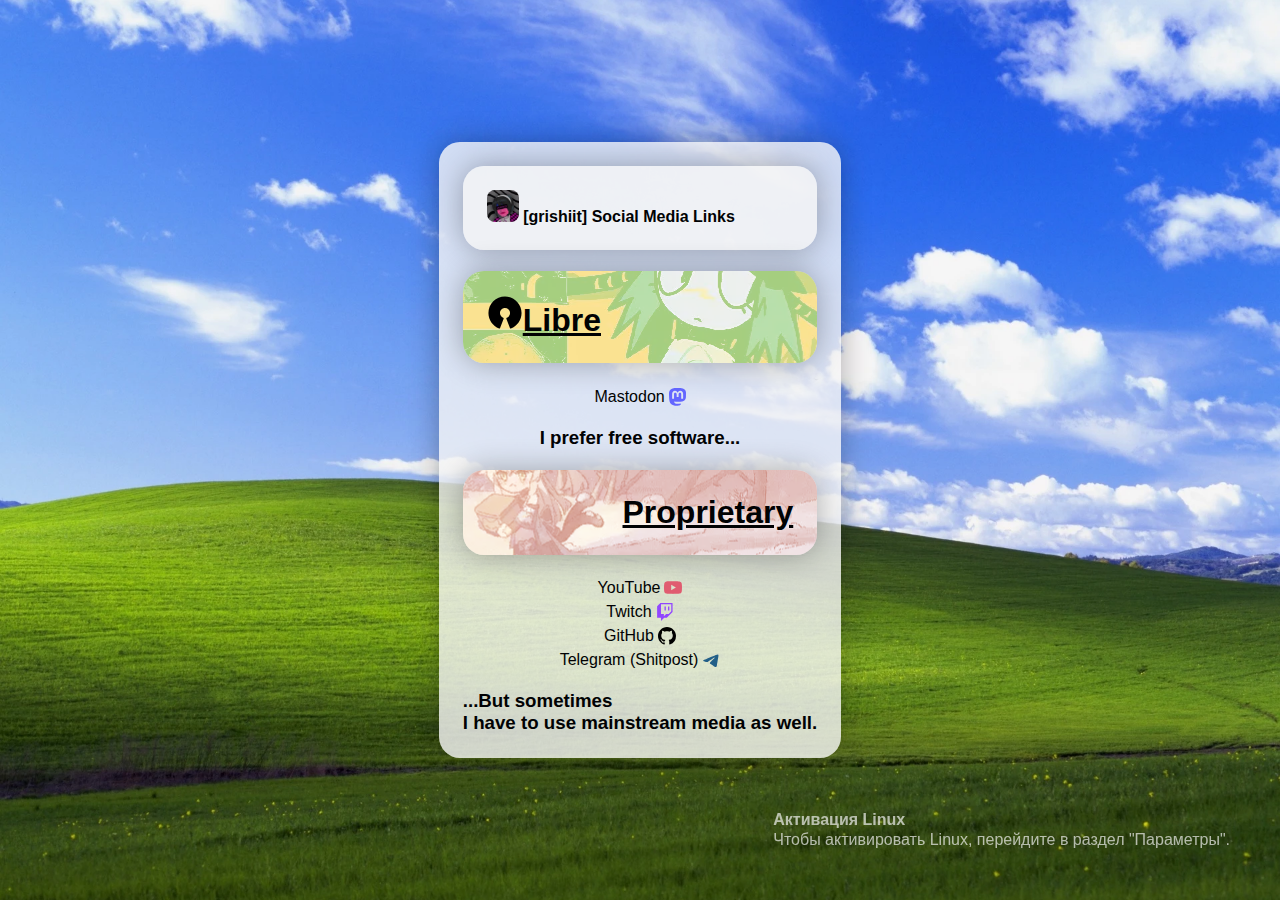
<file: index.html>
<!--Простой сайт для ссылок на мои соц. сети [v2.0]-->
<!DOCTYPE html>
<html>
    <head>
        <meta charset="utf-8">
        <meta http-equiv="X-UA-Compatible" content="IE=edge">
        <title>[grishiit] Social Media</title>
        <link rel="icon" type="image/x-icon" href="favicon.webp"> <!--Иконка Сайта-->
        <meta name="description" content="erm, what the sigma?">
        <meta name="viewport" content="width=device-width, initial-scale=1">
        <link rel="stylesheet" href="style.css"> <!--Тут импортируется CSS файл-->
        <!--Тут импортируется шрифт Inter-->
        <link rel="preconnect" href="https://rsms.me/">
        <link rel="stylesheet" href="https://rsms.me/inter/inter.css">
    </head>
    
    <body>
        <div class="container">
            <div class="window-decoration"><a href=""><img class="main_logo" src="png/logo.webp"></a> <b>[grishiit] Social Media Links</b></div>

            <h1 class="libre-title"><img src="svg/open-source.svg"><b></b>Libre</h1>
            <div class="link_container">
              <!--<a href="https://peertube.su/a/grishiit_usr">PeerTube<b></b><img src="svg/peertube-logo.svg"></a>--> <!--Сервер не отвечает. Надо поменять сервер :3-->
              <a href="https://mstdn.social/@grishiit">Mastodon<b></b><img src="svg/mastodon.svg" style="filter: invert(37%) sepia(86%) saturate(2575%) hue-rotate(225deg) brightness(100%) contrast(102%);"></a>
              <!--<a style="text-decoration: line-through;" href="https://openvk.su/grishiit">OpenVK<b></b><img src="svg/openvk.svg" style="filter: invert(22%) sepia(0%) saturate(67%) hue-rotate(301deg) brightness(96%) contrast(88%); border-radius: 4px;"></a>--> <!--Я давно не пользуюсь OpenVK-->
            </div>
            <br>
            <h3 style="text-align: center;">I prefer free software...</h3>

            <h1 class="proprietary-title">Proprietary</h1>
            <div class="link_container">
              <a href="https://www.youtube.com/@grishiit">YouTube<b></b><img src="svg/youtube.svg" style="filter: invert(64%) sepia(96%) saturate(3570%) hue-rotate(315deg) brightness(92%) contrast(90%);"></a>
              <a href="https://www.twitch.tv/grishiit">Twitch<b></b><img src="svg/twitch.svg" style="filter: invert(39%) sepia(48%) saturate(7497%) hue-rotate(250deg) brightness(101%) contrast(101%);"></a>
              <a href="https://github.com/grishiit/Social-Media-Links">GitHub<b></b><img src="svg/github.svg"></a>
              <a href="https://t.me/grishiitpost">Telegram (Shitpost)<b></b><img src="svg/tg.svg" style="filter: invert(32%) sepia(22%) saturate(1658%) hue-rotate(161deg) brightness(91%) contrast(86%);"></a>
            </div>
            <br>
            <h3>...But sometimes<br>I have to use mainstream media as well.</h3>
        </div>
    </body>

    <footer>
      <div class="windows">
        <b>Активация Linux</b>
        <br>Чтобы активировать Linux, перейдите в раздел "Параметры".
      </div>
    </footer>
</html>

<!--Icons source: https://icons.getbootstrap.com -->
<!--Icon colouring made with: https://codepen.io/sosuke/pen/Pjoqqp -->
</file>
<file: style.css>
/* Загрузка Шрифта */
:root { font-family: 'Inter', sans-serif; }
       @supports (font-variation-settings: normal) {
         :root { font-family: 'Inter var', sans-serif; }
       }

html {
  font-family: Inter; /* Шрифт */
  background-image: url(png/bliss.webp); /* Фоновое изображение */
  background-repeat: no-repeat;
  background-size: cover;
  background-attachment: fixed;
  background-position: center;
}

body {
  color: #010203;
  display: grid;
  justify-content: center;
  align-items: center;
  height: 100vh;
  margin: 0;
}

@media only screen and (min-width: 768px) {
  /* For desktop: */
  body {display: flex;} /* Адаптирует всю страницу под ПК */
  .windows {position: fixed;} /* Адаптирует "Активацию" под ПК */
}

.window-decoration {
  background-color: #f5f5f5ce;
  padding: 24px;
  box-shadow: 0px 0px 30px rgba(0, 0, 0, 0.3);
  border-radius: 21px;
}

.main_logo {
  height: 32px;
  border-radius: 8px;
}

.link_container a { /* Блок с Ссылками */
  display: flex;
  align-items: center;
  justify-content: center;
  line-height: 24px;
  text-decoration: none;
}

.link_container a b { /* Пробел между Иконками и Ссылками*/
  padding: 2px;
}

.link_container a img { /* Размер Иконок */
  height: 18px;
}

a {
  color: #010203;
}

a:hover {
  color: black;
  filter: invert(37%) sepia(59%) saturate(997%) hue-rotate(247deg) brightness(90%) contrast(80%);
}

.container {
  background-color: #f5f5f5ce;
  max-width: 960px;
  min-width: 200px;
  padding: 24px;
  margin: auto;
  box-shadow: 0px 0px 30px rgba(0, 0, 0, 0.3);
  border-radius: 21px;
}

.windows { /* "Активация Linux" */
  bottom: 0;
  right: 0;
  color: #f5f5f5af;
  margin: 50px;
  line-height: 20px;
  overflow: hidden;
/* Делаем текст не выделяемым */
  -webkit-touch-callout: none;
  -webkit-user-select: none;
  -khtml-user-select: none;
  -moz-user-select: none;
  -ms-user-select: none;
  user-select: none;
}

h1 {
  text-decoration: underline;
  background-blend-mode: screen;
  padding: 24px;
  box-shadow: 0px 0px 30px rgba(0, 0, 0, 0.3);
  border-radius: 21px;
}

.libre-title {
  text-align: left;
  
  background-color: #ccff9dce;
  background-image: url(png/orang.webp);

  background-position: center;
}

.libre-title img{
  height: 36px;
}

.proprietary-title {
  text-align: right;
  
  background-color: #ffb19dce;
  background-image: url(png/snow.webp);
  background-position: right;
}

h3 {
  margin: auto;
}
</file>
